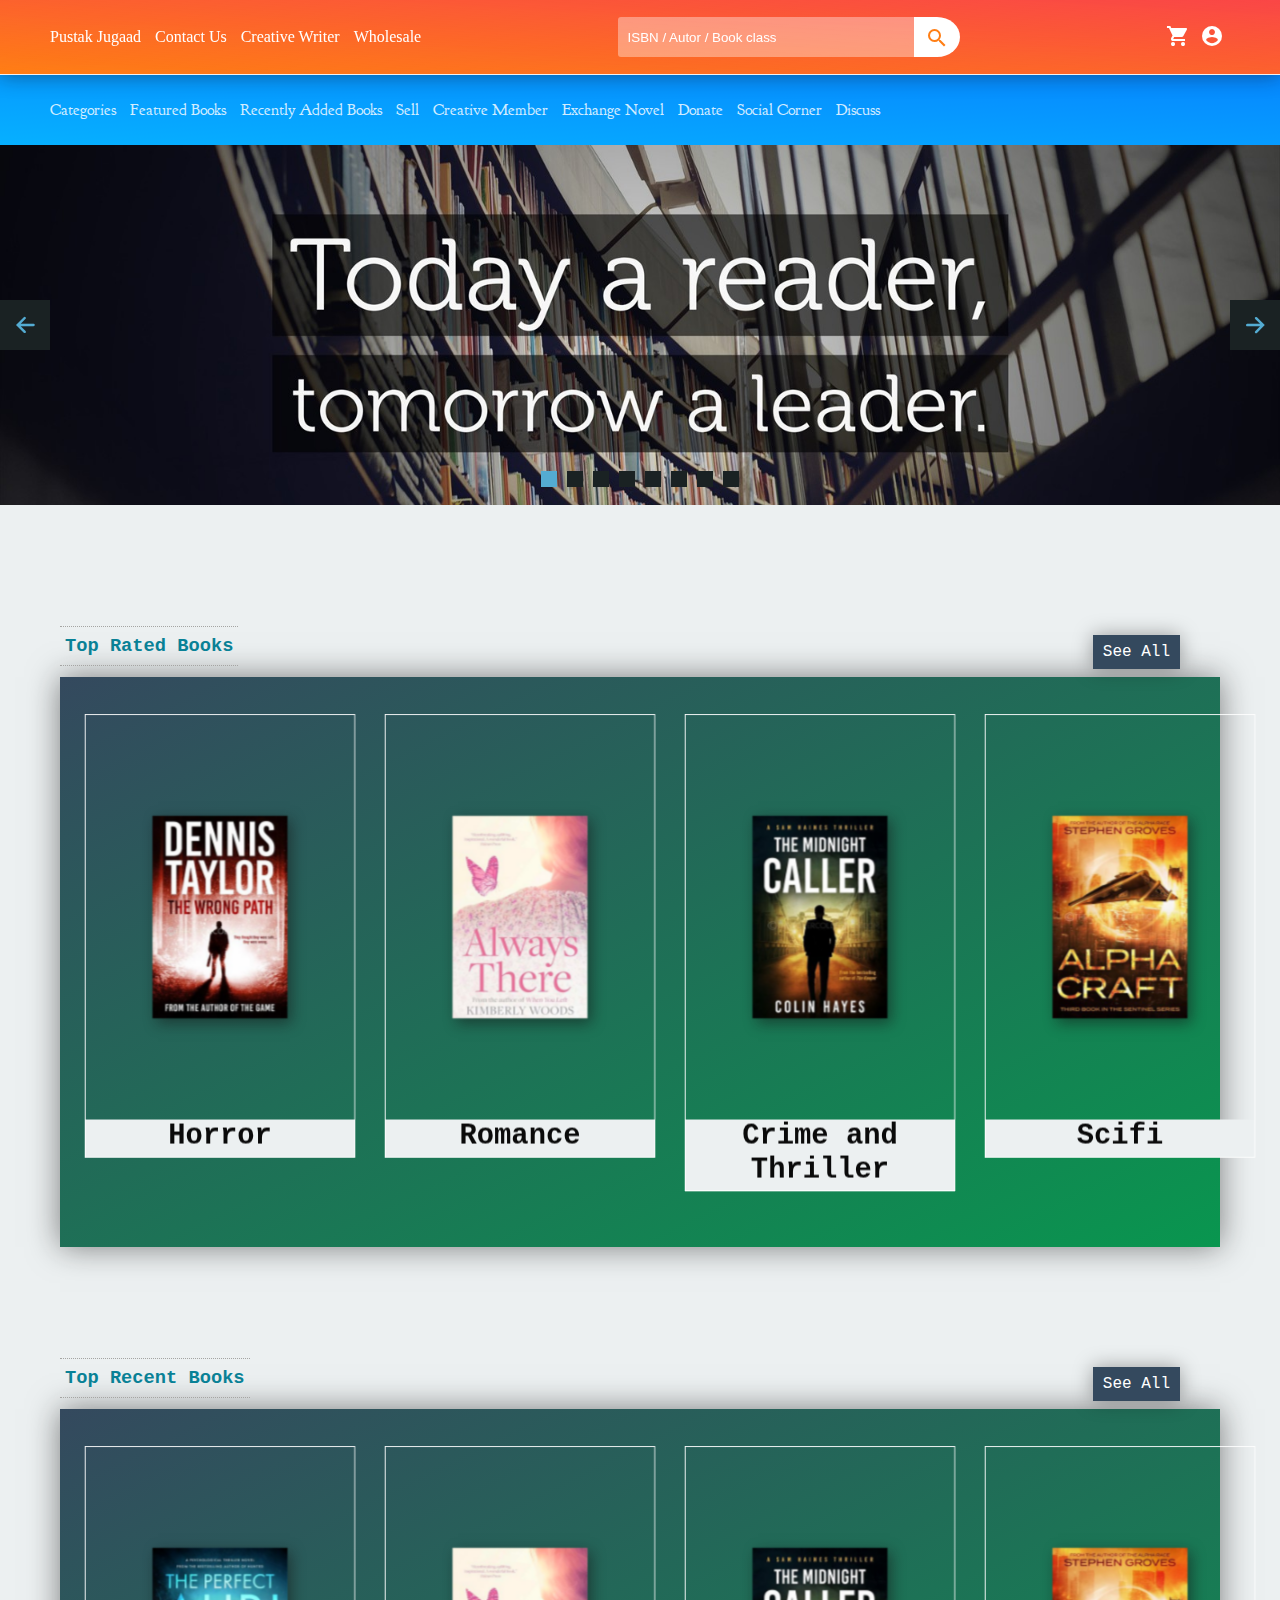
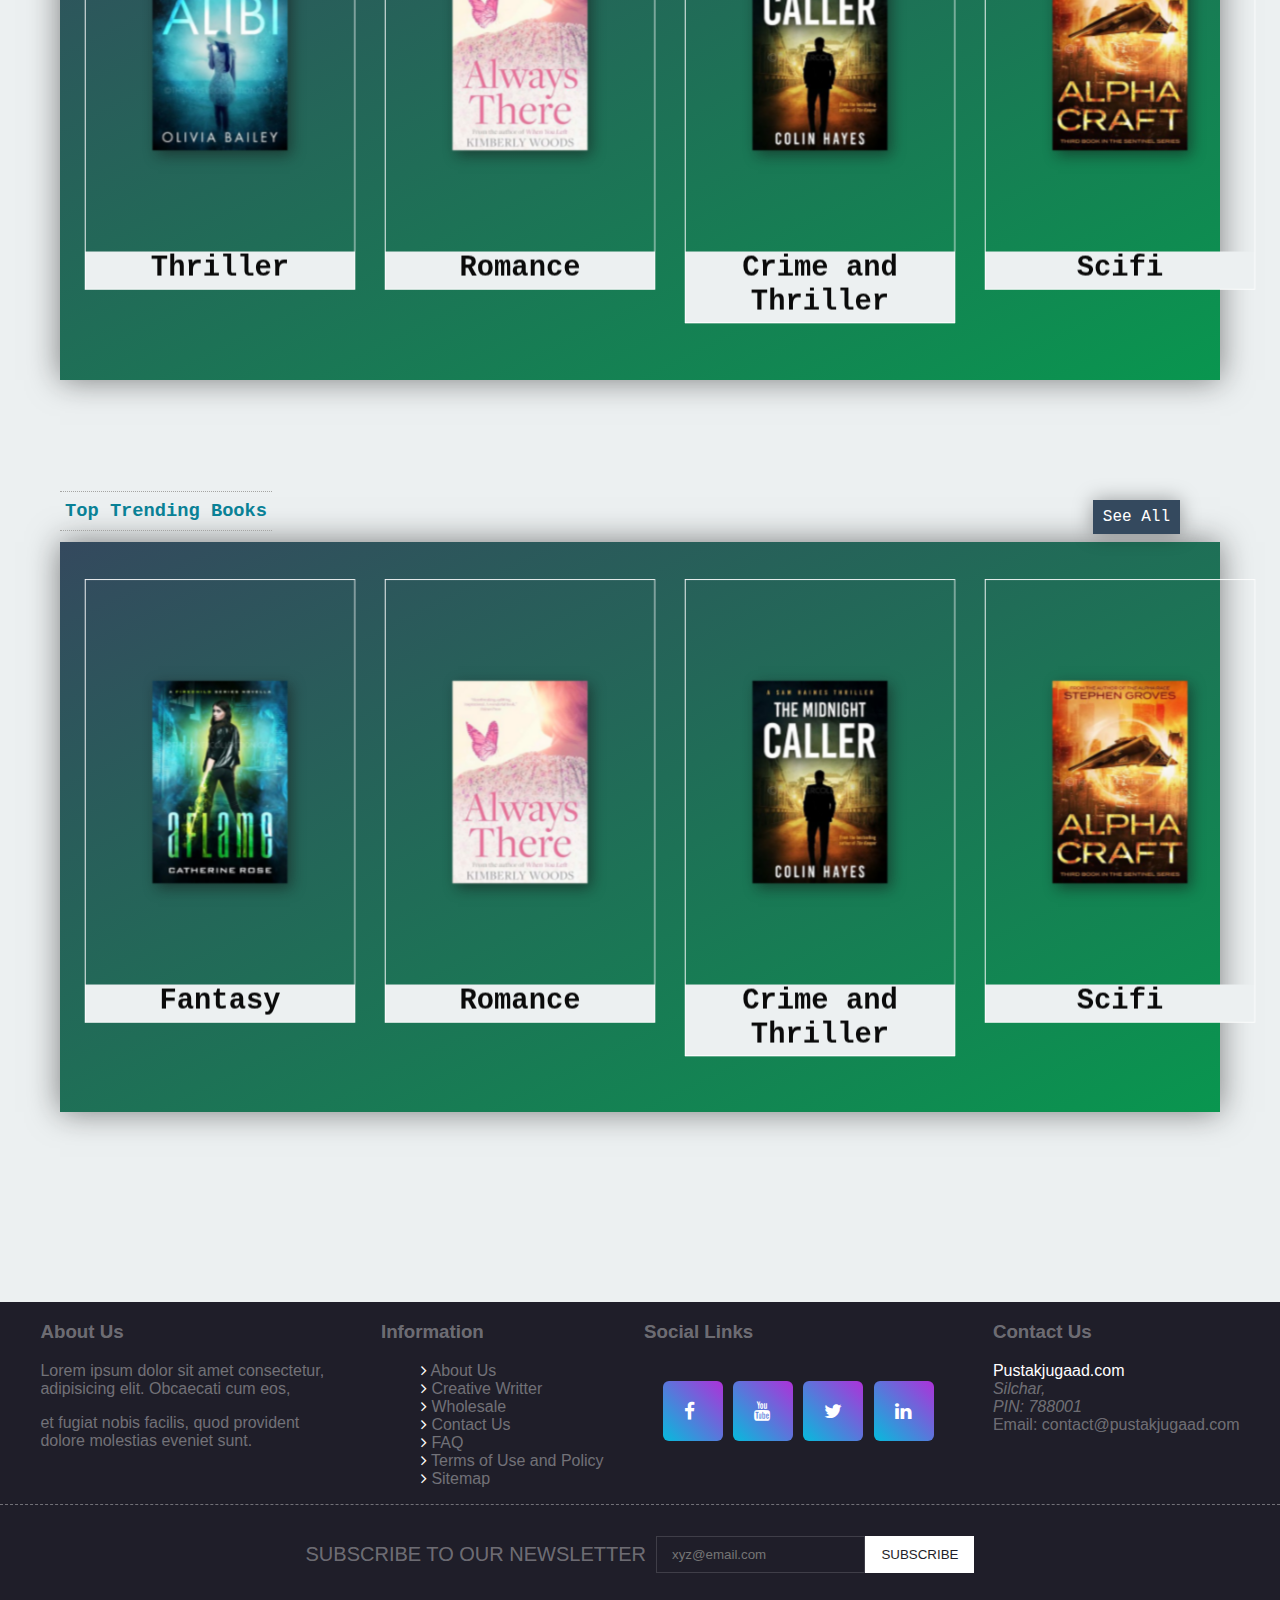
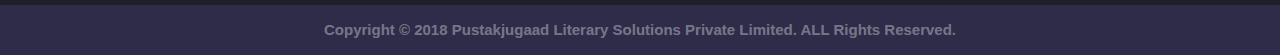
<file: index.html>
<!DOCTYPE html>
<html lang="en">

<head>
    <meta charset="UTF-8">
    <meta name="viewport" content="width=device-width, initial-scale=1.0">
    <meta http-equiv="X-UA-Compatible" content="ie=edge">

    <link rel="stylesheet" href="css/jquery.modal.css">
    <link href="https://fonts.googleapis.com/css?family=Goudy+Bookletter+1911" rel="stylesheet">
    <link rel="stylesheet" href="fonts/font-awesome/css/font-awesome.min.css">
    <link rel="stylesheet" href="css/icon.css">
    <link rel="stylesheet" href="css/main.css">


    <title>Pustak Jugaad</title>



<body>

    <div class="overlay">
    </div>
    <div class="main-popup">
        <div class="popup-header">
            <div id="popup-close-button"><a href="#"></a></div>
            <ul>
                <li><a href="#" id="sign-in">Sign In</a></li>
                <li><a href="#" id="register">Register</a></li>
            </ul>
        </div>
        <!--.popup-header-->
        <div class="popup-content">
            <form action="#" class="sign-in">
                <label for="email">Email:</label>
                <input type="text" id="email">
                <label for="password">Password:</label>
                <input type="password" id="password">
                <p class="check-mark">
                    <input type="checkbox" id="remember-me">
                    <label for="remember-me">Remember me</label>
                </p>
                <input type="submit" id="submit" value="Submit">
            </form>

            <form action="#" class="register">
                <label for="email-register">Email:</label>
                <input type="text" id="email-register">
                <label for="password-register">Password:</label>
                <input type="password" id="password-register">
                <label for="password-confirmation">Confirm Password:</label>
                <input type="password-confirmation" id="password-confirmation">
                <p class="check-mark">
                    <input type="checkbox" id="accept-terms">
                    <label for="accept-terms">I agree to the <a href="#">Terms</a></label>
                </p>
                <input type="submit" id="submit" value="Create Account">
            </form>
        </div>
        <!--.popup-content-->
    </div>
    <!--.main-popup-->
    <a href="javascript:" id="return-to-top"><i class="fa fa-chevron-up"></i></a>
    <nav class="top" id="top">
        <i class="material-icons menu" style="">menu</i>
        <ul class="left">
            <li><a href="">Pustak Jugaad</a></li>
            <li> <a href="">Contact Us</a></li>
            <li><a href="">Creative Writer</a></li>
            <li><a href="">Wholesale</a></li>
        </ul>
        <ul class="center">
            <li>
                <form action="">

                    <input type="text" name="" id="" placeholder="ISBN / Autor / Book class">
                    <button><i class="material-icons">search</i></button>
                    <!-- <div class="search">
                            <input type="search" class="search-box" />
                            <span class="search-button">
                              <span class="search-icon"></span>
                            </span>
                          </div> -->
                </form>
            </li>
            <li>
                <button><i class="material-icons">search</i></button>
            </li>
        </ul>
        <ul class="right">
            <li class="cart"><a href="">
                    <i class="material-icons">shopping_cart</i>
                </a></li>
            <li class="acc"><button href="" class="button"><i class="material-icons">account_circle</i></button></li>



        </ul>
    </nav>
    <header class="header">
        <nav class="down">
            <ul class="left">
                <li class="cat"><a href="" >Categories</a>
                    <ul class="item">
                        <li>
                            <a href="">Literature</a>
                        </li>
                        <li>
                            <a href="">Science Fiction</a>
                        </li>
                        <li>
                            <a href="">Romance</a>
                        </li>
                        <li>
                            <a href="">Crime and Thriller</a>
                        </li>
                        <li>
                            <a href="">Fantasy</a>
                        </li>
                        <li>
                            <a href="">Classic</a>
                        </li>
                    </ul>
                </li>
                <li><a href="">Featured Books</a></li>
                <li><a href="">Recently Added Books</a></li>
                <li><a href="">Sell</a></li>
                <li><a href="">Creative Member</a></li>
                <li><a href="">Exchange Novel</a></li>
                <li><a href="">Donate</a></li>
                <li><a href="">Social Corner</a></li>
                <li><a href="">Discuss</a></li>
            </ul>
        </nav>
    </header>




    <section class="carousel">
        <iframe class="frame" src="index-iframe.html" style="width:100%;max-width:100%;overflow:hidden;border:none;padding:0;margin:0 auto;display:block;"
            marginheight="0" marginwidth="0"></iframe>
    </section>
    <!-- <section class="top_featured" style="height:400px; margin-top:340px;">
        <h3>Top Featured Books</h3> <a href="" class="right">See All</a>
        <div class="books">
            <div class="img_book">
                <div class="book">
                   
                    <img src="img/41tWQvEI5VL.jpg" alt=""
                        class="">
                    <h1 class="title">The Alchemist</h1> 
                </div>
            </div>
            <div class="img_book">
                <div class="book">
                    <img src="img/Steve_Jobs_The_man_in_the_Machine.jpg" alt="" class="">
                    <h1 class="title">Steve Jobs - The Man in the Machine</h1>
                </div>
            </div>
            <div class="img_book">
                <div class="book">
                    <img src="img/Buy Elon Musk_ Tesla, SpaceX, and the Quest for a Fantastic Future Book Online at Low Prices in India _ Elon Musk_ Tesla, SpaceX, and the Quest for a Fantastic Future Reviews & Ratings - Amazon.in_files/0062301233.01.S001.LXXXXXXX.jpg alt="" class="">
                    <h1 class="title">Elon Musk, Tesla, SpaceX, and the Quest for a Fantastic Future</h1>
                </div>
            </div>
            <div class="img_book">
                <div class="book">
                    <img src="img/2.-Chamber_of_secrets.jpg" alt="" class="">
                    <h1 class="title">Harry Porter - The Chamber Of Secrets</h1>
                </div>
            </div>
        </div>

    </section> -->
    <section class="books_rated card">
        <h3>Top Rated Books</h3> <a href="" class="right">See All</a>
        <div class="books">
            <div class="img_book">
                <div class="book">
                   
                    <img src="img/murder-horror-thriller-woods-e-book-cover-for-kindle-self-publishing.jpg" alt=""
                        class="">
                    <h1 class="title">Horror</h1>
                </div>
            </div>
            <div class="img_book">
                <div class="book">
                    <img src="img/premade-butterfly-contemporary-romance-ebook-cover-design.jpg" alt="" class="">
                    <h1 class="title">Romance</h1>
                </div>
            </div>
            <div class="img_book">
                <div class="book">
                    <img src="img/premade-crime-police-thriller-ebook-cover-design.jpg" alt="" class="">
                    <h1 class="title">Crime and Thriller</h1>
                </div>
            </div>
            <div class="img_book">
                <div class="book">
                    <img src="img/premade-indie-scifi-e-book-cover-for-self-published-authors.jpg" alt="" class="">
                    <h1 class="title">Scifi</h1>
                </div>
            </div>
        </div>

    </section>
 <section class="books_recent card" style="">
        <h3>Top Recent Books</h3> <a href="" class="right">See All</a>
        <div class="books">
            <div class="img_book">
                <div class="book">
                    <img src="img/premade-psychological-thriller-indie-e-book-cover-design-for-sale.jpg" alt="" class="">
                    <h1 class="title">Thriller</h1>
                </div>
            </div>
            <div class="img_book">
                <div class="book"> 
                   <img src="img/premade-butterfly-contemporary-romance-ebook-cover-design.jpg" alt="" class="">
                    <h1 class="title">Romance</h1>
                </div>
            </div>
            <div class="img_book">
                <div class="book">
                    <img src="img/premade-crime-police-thriller-ebook-cover-design.jpg" alt="" class="">
                    <h1 class="title">Crime and Thriller</h1>
                </div>
            </div>

            <div class="img_book">
                <div class="book">
                    <img src="img/premade-indie-scifi-e-book-cover-for-self-published-authors.jpg" alt="" class="">
                    <h1 class="title">Scifi</h1>
                </div>
            </div>

        </div>

    </section>
    <section class="books_trending card"  >
        <h3>Top Trending Books</h3> <a href="" class="right">See All</a>

        <div class="books">

            <div class="img_book">
                <div class="book">
                    <img src="img//premade-urban-fantasy-girl-sword-fire-book-cover-design.jpg" alt="" class="">
                    <h1 class="title">Fantasy</h1>
                </div>
            </div>
            <div class="img_book">
                <div class="book">
                    <img src="img/premade-butterfly-contemporary-romance-ebook-cover-design.jpg" alt="" class="">
                    <h1 class="title">Romance</h1>
                </div>
            </div>
            <div class="img_book">
                <div class="book">
                    <img src="img/premade-crime-police-thriller-ebook-cover-design.jpg" alt="" class="">
                    <h1 class="title">Crime and Thriller</h1>
                </div>
            </div>

            <div class="img_book">
                <div class="book">
                    <img src="img/premade-indie-scifi-e-book-cover-for-self-published-authors.jpg" alt="" class="">
                    <h1 class="title">Scifi</h1>
                </div>
            </div>

        </div>

    </section>

   
    <footer class="footer">

        <div class="top">
            <div class="about">
                <h3>About Us</h3>
                <p>Lorem ipsum dolor sit amet consectetur, adipisicing elit. Obcaecati cum eos,

                    <p>et fugiat nobis facilis,
                         quod provident dolore molestias eveniet sunt.
                    </p>
            </div>
            <div class="info">
                <h3>Information</h3>
                <ul>
                    <li><i class="fa fa-angle-right"></i><a href=""> About Us</a></li>
                    <li><i class="fa fa-angle-right"></i><a href=""> Creative Writter</a></li>
                    <li><i class="fa fa-angle-right"></i><a href=""> Wholesale</a></li>
                    <li><i class="fa fa-angle-right"></i><a href=""> Contact Us</a></li>
                    <li><i class="fa fa-angle-right"></i><a href=""> FAQ</a></li>
                    <li><i class="fa fa-angle-right"></i><a href=""> Terms of Use and Policy</a></li>
                    <li><i class="fa fa-angle-right"></i><a href=""> Sitemap</a></li>
                </ul>
            </div>
            <div class="social">
                <h3>Social Links</h3>
                <div class="social-container">

                    <ul class="social-icons">
                        <li><a href="#" class="social-square"><i class="fa fa-facebook"></i></a></li>
                        <li><a href="#" class="social-square"><i class="fa fa-youtube"></i></a></li>
                        <li><a href="#" class="social-square"><i class="fa fa-twitter"></i></a></li>
                        <li><a href="#" class="social-square"><i class="fa fa-linkedin"></i></a></li>
                    </ul>
                </div>
            </div>
            <div class="contact">
                <h3>Contact Us</h3>
                <a href="#"> Pustakjugaad.com </a>
                <address>
                    Silchar,
                </address>
                <address>
                    PIN: 788001
                </address>
                Email: contact@pustakjugaad.com

            </div>
        </div>
        <div class="center">
            <h5>Subscribe to our Newsletter</h5>
            <form action="">
                <input type="email" name="" id="" placeholder="xyz@email.com">
                <button>Subscribe</button>
            </form>
        </div>
        <div class="bottom">
            <h3>Copyright &copy; 2018 Pustakjugaad Literary Solutions Private Limited. ALL Rights Reserved.</h3>
        </div>
    </footer>

</body>
<script src="js/jquery-1.11.3.min.js"></script>
<script src="js/jquery.hover3d.min.js"></script>
<script src="js/main.js"></script>

</body>

</html>
</file>
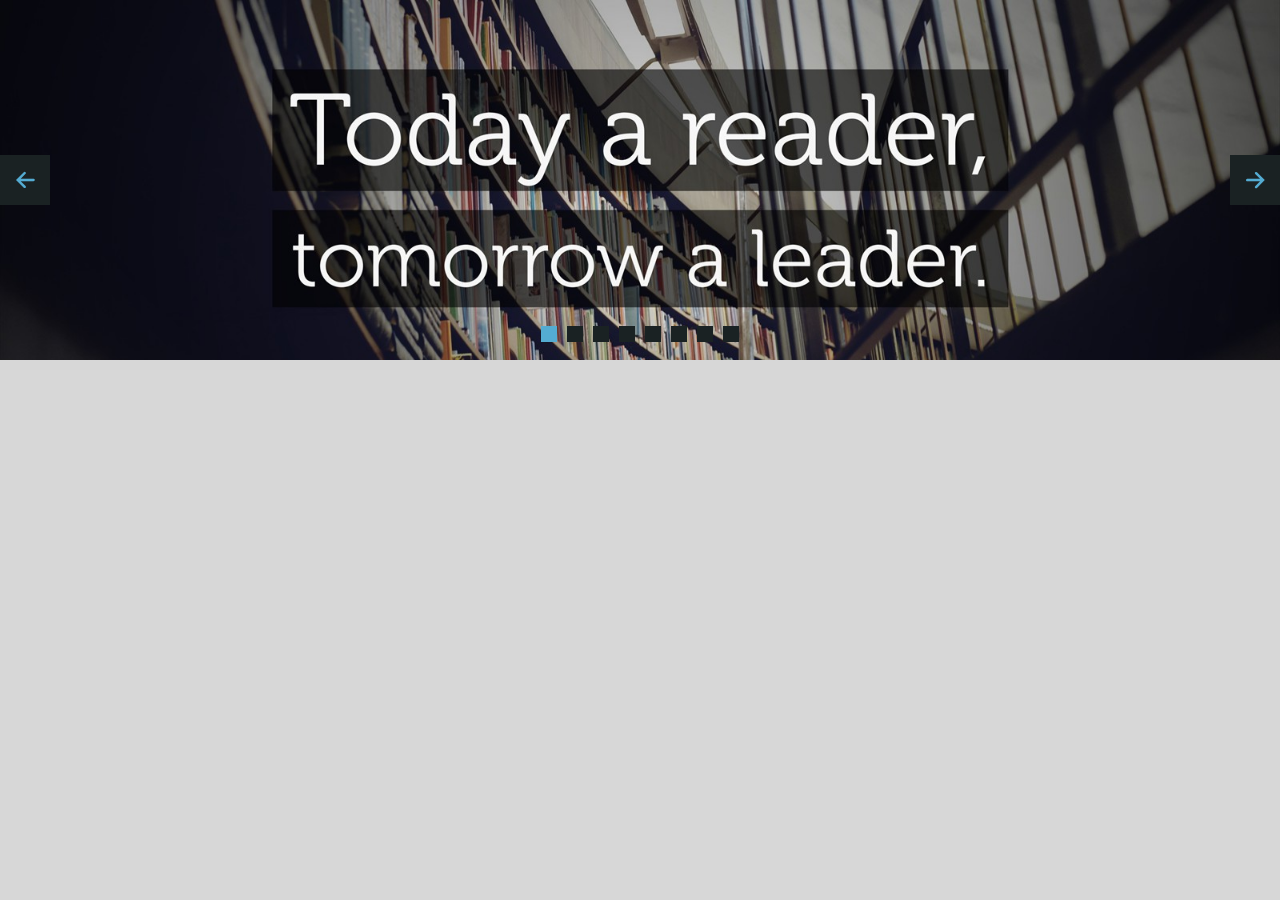
<file: index-iframe.html>
<!DOCTYPE html>
<html>
<head>
	<title>Qoutes</title>
	<meta http-equiv="content-type" content="text/html; charset=utf-8" />
	<meta name="description" content="Made with WOW Slider - Create beautiful, responsive image sliders in a few clicks. Awesome skins and animations. Jquery carousel slider" />
	
	<!-- Start WOWSlider.com HEAD section --> <!-- add to the <head> of your page -->
	<link rel="stylesheet" type="text/css" href="engine1/style.css" />
	<script type="text/javascript" src="engine1/jquery.js"></script>
	<!-- End WOWSlider.com HEAD section -->

</head>
<body style="background-color:#d7d7d7;margin:0">
	
	<!-- Start WOWSlider.com BODY section --> <!-- add to the <body> of your page -->
	<div id="wowslider-container1">
	<div class="ws_images"><ul>
		<li><img src="data1/images/quotefancy154783840x2160.jpg" alt="Quotefancy-15478-3840x2160"  id="wows1_0"/></li>
		<li><img src="data1/images/quotefancy40483840x2160.jpg" alt="Quotefancy-4048-3840x2160"  id="wows1_1"/></li>
		<li><img src="data1/images/quotefancy40563840x2160.jpg" alt="Quotefancy-4056-3840x2160"  id="wows1_2"/></li>
		<li><img src="data1/images/quotefancy40903840x2160.jpg" alt="Quotefancy-4090-3840x2160"  id="wows1_3"/></li>
		<li><img src="data1/images/quotefancy58093840x2160.jpg" alt="Quotefancy-5809-3840x2160"  id="wows1_4"/></li>
		<li><img src="data1/images/quotefancy58113840x2160.jpg" alt="Quotefancy-5811-3840x2160"  id="wows1_5"/></li>
		<li><a href="http://wowslider.net"><img src="data1/images/quotefancy66793840x2160.jpg" alt="carousel jquery" id="wows1_6"/></a></li>
		<li><img src="data1/images/quotefancy67603840x2160.jpg" alt="Quotefancy-6760-3840x2160"  id="wows1_7"/></li>
	</ul></div>
	<div class="ws_bullets"><div>
		<a href="#" ><span><img src="data1/tooltips/quotefancy154783840x2160.jpg" alt="Quotefancy-15478-3840x2160"/>1</span></a>
		<a href="#" ><span><img src="data1/tooltips/quotefancy40483840x2160.jpg" alt="Quotefancy-4048-3840x2160"/>2</span></a>
		<a href="#" ><span><img src="data1/tooltips/quotefancy40563840x2160.jpg" alt="Quotefancy-4056-3840x2160"/>3</span></a>
		<a href="#" ><span><img src="data1/tooltips/quotefancy40903840x2160.jpg" alt="Quotefancy-4090-3840x2160"/>4</span></a>
		<a href="#" ><span><img src="data1/tooltips/quotefancy58093840x2160.jpg" alt="Quotefancy-5809-3840x2160"/>5</span></a>
		<a href="#" ><span><img src="data1/tooltips/quotefancy58113840x2160.jpg" alt="Quotefancy-5811-3840x2160"/>6</span></a>
		<a href="#" ><span><img src="data1/tooltips/quotefancy66793840x2160.jpg" alt="Quotefancy-6679-3840x2160"/>7</span></a>
		<a href="#" ><span><img src="data1/tooltips/quotefancy67603840x2160.jpg" alt="Quotefancy-6760-3840x2160"/>8</span></a>
	</div></div><div class="ws_script" style="position:absolute;left:-99%"><a href="http://wowslider.net">jquery carousel slider</a> by WOWSlider.com v8.8</div>
	<div class="ws_shadow"></div>
	</div>	
	<script type="text/javascript" src="engine1/wowslider.js"></script>
	<script type="text/javascript" src="engine1/script.js"></script>
	<!-- End WOWSlider.com BODY section -->

</body>
</html>
</file>
<file: engine1/style.css>
/*
 *	generated by WOW Slider 8.8
 *	template Convex
 */
@import url(https://fonts.googleapis.com/css?family=Gurajada&subset=latin,telugu);
@font-face {
  font-family: 'ws-ctrl-convex';
  src: url('ws-ctrl-convex.eot');
  src: url('ws-ctrl-convex.eot#iefix') format('embedded-opentype'),
       url('ws-ctrl-convex.svg#ws-ctrl-convex') format('svg');
  font-weight: normal;
  font-style: normal;
}
@font-face {
  font-family: 'ws-ctrl-convex';
  src: url('[data-uri]') format('woff'),
       url('[data-uri]') format('truetype');
}
#wowslider-container1 { 
	display: table;
	zoom: 1; 
	position: relative;
	width: 100%;
	max-width: 100%;
	max-height:360px;
	margin:0px auto 0px;
	z-index:90;
	text-align:left; /* reset align=center */
	font-size: 10px;
	text-shadow: none; /* fix some user styles */

	/* reset box-sizing (to boostrap friendly) */
	-webkit-box-sizing: content-box;
	-moz-box-sizing: content-box;
	box-sizing: content-box; 
}
* html #wowslider-container1{ width:960px }
#wowslider-container1 .ws_images ul{
	position:relative;
	width: 10000%; 
	height:100%;
	left:0;
	list-style:none;
	margin:0;
	padding:0;
	border-spacing:0;
	overflow: visible;
	/*table-layout:fixed;*/
}
#wowslider-container1 .ws_images ul li{
	position: relative;
	width:1%;
	height:100%;
	line-height:0; /*opera*/
	overflow: hidden;
	float:left;
	/*font-size:0;*/
	padding:0 0 0 0 !important;
	margin:0 0 0 0 !important;
}

#wowslider-container1 .ws_images{
	position: relative;
	left:0;
	top:0;
	height:100%;
	max-height:360px;
	max-width: 100%;
	vertical-align: top;
	border:none;
	overflow: hidden;
}
#wowslider-container1 .ws_images ul a{
	width:100%;
	height:100%;
	max-height:360px;
	display:block;
	color:transparent;
}
#wowslider-container1 img{
	max-width: none !important;
}
#wowslider-container1 .ws_images .ws_list img,
#wowslider-container1 .ws_images > div > img{
	width:100%;
	border:none 0;
	max-width: none;
	padding:0;
	margin:0;
}
#wowslider-container1 .ws_images > div > img {
	max-height:360px;
}

#wowslider-container1 .ws_images iframe {
	position: absolute;
	z-index: -1;
}

#wowslider-container1 .ws-title > div {
	display: inline-block !important;
}

#wowslider-container1 a{ 
	text-decoration: none; 
	outline: none; 
	border: none; 
}

#wowslider-container1  .ws_bullets { 
	float: left;
	position:absolute;
	z-index:70;
}
#wowslider-container1  .ws_bullets div{
	position:relative;
	float:left;
	font-size: 0px;
}
/* compatibility with Joomla styles */
#wowslider-container1  .ws_bullets a {
	line-height: 0;
}

#wowslider-container1  .ws_script{
	display:none;
}
#wowslider-container1 sound, 
#wowslider-container1 object{
	position:absolute;
}

/* prevent some of users reset styles */
#wowslider-container1 .ws_effect {
	position: static;
	width: 100%;
	height: 100%;
}

#wowslider-container1 .ws_photoItem {
	border: 2em solid #fff;
	margin-left: -2em;
	margin-top: -2em;
}
#wowslider-container1 .ws_cube_side {
	background: #A6A5A9;
}


#wowslider-container1.ws_gestures {
	cursor: -webkit-grab;
	cursor: -moz-grab;
	cursor: url("[data-uri]"), move;
}
#wowslider-container1.ws_gestures.ws_grabbing {
	cursor: -webkit-grabbing;
	cursor: -moz-grabbing;
	cursor: url("[data-uri]"), move;
}

/* hide controls when video start play */
#wowslider-container1.ws_video_playing .ws_bullets,
#wowslider-container1.ws_video_playing .ws_fullscreen,
#wowslider-container1.ws_video_playing .ws_next,
#wowslider-container1.ws_video_playing .ws_prev {
	display: none;
}


/* youtube/vimeo buttons */
#wowslider-container1 .ws_video_btn {
	position: absolute;
	display: none;
	cursor: pointer;
	top: 0;
	left: 0;
	width: 100%;
	height: 100%;
	z-index: 55;
}
#wowslider-container1 .ws_video_btn.ws_youtube,
#wowslider-container1 .ws_video_btn.ws_vimeo {
	display: block;
}
#wowslider-container1 .ws_video_btn div {
	position: absolute;
	background-image: url(./playvideo.png);
	background-size: 200%;
	top: 50%;
	left: 50%;
	width: 7em;
	height: 5em;
	margin-left: -3.5em;
	margin-top: -2.5em;
}
#wowslider-container1 .ws_video_btn.ws_youtube div {
	background-position: 0 0;
}
#wowslider-container1 .ws_video_btn.ws_youtube:hover div {
	background-position: 100% 0;
}
#wowslider-container1 .ws_video_btn.ws_vimeo div {
	background-position: 0 100%;
}
#wowslider-container1 .ws_video_btn.ws_vimeo:hover div {
	background-position: 100% 100%;
}

#wowslider-container1 .ws_playpause.ws_hide {
	display: none !important;
}
/* bullets */
#wowslider-container1  .ws_bullets { 
	padding: 0px; 
}
#wowslider-container1 .ws_bullets a { 
	position:relative;
	display: inline-block;
	width: 0;
	margin: 3px 5px;
	padding: 8px;	

	-webkit-perspective: 80px;
	perspective: 80px;
} 
#wowslider-container1 .ws_bullets a > span {
	position:absolute;
	display: block;
	top:0;
	right: 0;
	height:100%;
	width:100%;
	-webkit-transform-style: preserve-3d;
	transform-style: preserve-3d;

	-webkit-transition: -webkit-transform 0.5s ease;
  	transition: -webkit-transform 0.5s ease, transform 0.5s ease;
}

#wowslider-container1 .ws_bullets a > span:before,
#wowslider-container1 .ws_bullets a > span:after {
	content: '';
	display: block;
	height:100%;
	background: #54acd2;

  	-webkit-transform: rotateX(-90deg) translateZ(-8px) translateY(8px);
  	transform: rotateX(-90deg) translateZ(-8px) translateY(8px);
}
#wowslider-container1 .ws_bullets a > span:after {
	position: absolute;
	top: 0;
	left: 0;
	width: 100%;
	height: 100%;
  	background: #1A2223;
  	-webkit-transform: rotateX(0deg);
  	transform: rotateX(0deg);
}

#wowslider-container1 .ws_bullets a.ws_overbull > span,
#wowslider-container1 .ws_bullets a.ws_selbull > span {
    -webkit-transform: rotateX(-90deg) translateZ(8px) translateY(8px);
    transform: rotateX(-90deg) translateZ(8px) translateY(8px);
}




/* play/pause, arrows */
#wowslider-container1 a.ws_next,
#wowslider-container1 a.ws_prev,
#wowslider-container1 .ws_playpause {
	position:absolute;
	font: 2em "ws-ctrl-convex";
	width: 2.5em;
	height: 2.5em;
	top:50%;
	
	margin-top: -1.25em;
	color: #ffffff;
	z-index: 100;

	-webkit-perspective: 20em;
	perspective: 20em;
}
#wowslider-container1 a.ws_next {
	right: 0;
}
#wowslider-container1 a.ws_prev {
	left: 0;
}
#wowslider-container1 .ws_playpause {
	left:50%;
	margin-left:-1.25em;
}

#wowslider-container1 a.ws_next > span,
#wowslider-container1 a.ws_prev > span,
#wowslider-container1 .ws_playpause > span,
#wowslider-container1 .ws_bullets a > span {
	display: block;
	-webkit-transform-style: preserve-3d;
	transform-style: preserve-3d;

	-webkit-transition: -webkit-transform 0.5s ease;
  	transition: -webkit-transform 0.5s ease, transform 0.5s ease;
}


#wowslider-container1 a.ws_next > span:before,
#wowslider-container1 a.ws_prev > span:before,
#wowslider-container1 .ws_playpause > span:before,
#wowslider-container1 a.ws_next > span:after,
#wowslider-container1 a.ws_prev > span:after,
#wowslider-container1 .ws_playpause > span:after {
	display: block;
	text-align: center;
	line-height: 2.5em;
	height:100%;
	background: #54acd2;
	color: #1A2223;

  	-webkit-transform: rotateX(-90deg) translateZ(-1.25em) translateY(1.25em);
  	transform: rotateX(-90deg) translateZ(-1.25em) translateY(1.25em);
}
#wowslider-container1 .ws_play > span:before,
#wowslider-container1 .ws_play > span:after{
	content:"\e800";
}
#wowslider-container1 .ws_pause > span:before,
#wowslider-container1 .ws_pause > span:after{
	content:"\e801";
}
#wowslider-container1 a.ws_next > span:before,
#wowslider-container1 a.ws_next > span:after {
	content:'\e803';
}
#wowslider-container1 a.ws_prev > span:before,
#wowslider-container1 a.ws_prev > span:after {
	content:'\e802';
}

#wowslider-container1 a.ws_next > span:after,
#wowslider-container1 a.ws_prev > span:after,
#wowslider-container1 .ws_playpause > span:after {
	position: absolute;
	top: 0;
	left: 0;
	width: 100%;
	height: 100%;
  	-webkit-transform: rotateX(0deg);
  	transform: rotateX(0deg);
  	background: #1A2223;
	color: #54acd2;
}

#wowslider-container1 a.ws_next:hover > span,
#wowslider-container1 a.ws_prev:hover > span,
#wowslider-container1 .ws_playpause:hover > span {
    -webkit-transform: rotateX(-90deg) translateZ(1.25em) translateY(1.25em);
    transform: rotateX(-90deg) translateZ(1.25em) translateY(1.25em);
}/* bottom center */
#wowslider-container1  .ws_bullets {
	bottom:1.5em;
	left:50%;
}
#wowslider-container1  .ws_bullets div{
	left:-50%;
}#wowslider-container1 .ws-title{
	font: 1.3em 'Gurajada', serif;
	position: absolute;
	left: 2em;
	margin-right:10em;
	z-index: 50;

	color:#fff;
	padding: 1em;
	bottom: 30px;
	top: auto;
	opacity: 1;
}
#wowslider-container1 .ws-title div,#wowslider-container1 .ws-title span{
	display:inline-block;
	padding: 0.1em 0.6em;
	background-color: #1A2223;
	color: #54acd2;
}
#wowslider-container1 .ws-title div{
	display:block;
	margin-top:0.5em;
	font-size: 1.3em;
}
#wowslider-container1 .ws-title span{
	text-transform: uppercase;	
	font-size: 2em;
}#wowslider-container1 .ws_images > ul{
	animation: wsBasic 32s infinite;
	-moz-animation: wsBasic 32s infinite;
	-webkit-animation: wsBasic 32s infinite;
}
@keyframes wsBasic{0%{left:-0%} 6.25%{left:-0%} 12.5%{left:-100%} 18.75%{left:-100%} 25%{left:-200%} 31.25%{left:-200%} 37.5%{left:-300%} 43.75%{left:-300%} 50%{left:-400%} 56.25%{left:-400%} 62.5%{left:-500%} 68.75%{left:-500%} 75%{left:-600%} 81.25%{left:-600%} 87.5%{left:-700%} 93.75%{left:-700%} }
@-moz-keyframes wsBasic{0%{left:-0%} 6.25%{left:-0%} 12.5%{left:-100%} 18.75%{left:-100%} 25%{left:-200%} 31.25%{left:-200%} 37.5%{left:-300%} 43.75%{left:-300%} 50%{left:-400%} 56.25%{left:-400%} 62.5%{left:-500%} 68.75%{left:-500%} 75%{left:-600%} 81.25%{left:-600%} 87.5%{left:-700%} 93.75%{left:-700%} }
@-webkit-keyframes wsBasic{0%{left:-0%} 6.25%{left:-0%} 12.5%{left:-100%} 18.75%{left:-100%} 25%{left:-200%} 31.25%{left:-200%} 37.5%{left:-300%} 43.75%{left:-300%} 50%{left:-400%} 56.25%{left:-400%} 62.5%{left:-500%} 68.75%{left:-500%} 75%{left:-600%} 81.25%{left:-600%} 87.5%{left:-700%} 93.75%{left:-700%} }

#wowslider-container1 .ws_bullets  a img{
	position:absolute;
	display:block;
	text-indent:0;
	bottom:15px;
	left:-64px;
	visibility:hidden;
	max-width:none;
}
#wowslider-container1 .ws_bullets a:hover img{
	visibility:visible;
}

#wowslider-container1 .ws_bulframe div div{
	height:48px;
	overflow:visible;
	position:relative;
}
#wowslider-container1 .ws_bulframe div {
	left:0;
	overflow:hidden;
	position:relative;
	width:128px;
}
#wowslider-container1  .ws_bullets .ws_bulframe{
	position:absolute;
	display:none;
	bottom:25px;
	margin-left:8px;
	cursor:pointer;

	/* fixed bulframe hidding in Chrome */
	-webkit-transform: translateZ(0);
	-ms-transform: translateZ(0);
	-o-transform: translateZ(0);
	transform: translateZ(0);
}#wowslider-container1 .ws_bulframe div div{
	height: auto;
}

@media all and (max-width:760px) {
	#wowslider-container1 .ws_fullscreen {
		display: block;
	}
}
@media all and (max-width:400px){
	#wowslider-container1 .ws_controls,
	#wowslider-container1 .ws_bullets,
	#wowslider-container1 .ws_thumbs{
		display: none
	}
}
</file>
<file: css/icon.css>
/* fallback */
@font-face {
  font-family: 'Material Icons';
  font-style: normal;
  font-weight: 400;
  src: url(../fonts/materialize-icons/materialize-icons.woff2) format('woff2');
}
@import '../fonts/font-awesome/css/font-awesome.min.css';
.material-icons {
  font-family: 'Material Icons';
  font-weight: normal;
  font-style: normal;
  font-size: 24px;
  line-height: 1;
  letter-spacing: normal;
  text-transform: none;
  display: inline-block;
  white-space: nowrap;
  word-wrap: normal;
  direction: ltr;
  -webkit-font-feature-settings: 'liga';
  -webkit-font-smoothing: antialiased;
}
</file>
<file: css/main.css>
@import url(https://cdnjs.cloudflare.com/ajax/libs/font-awesome/4.6.3/css/font-awesome.css);
@font-face {
  font-family: pfs-bold;
  src: url("https://s3-us-west-2.amazonaws.com/s.cdpn.io/142996/PFSquareSansPro-Bold.otf");
}

.shine {
  border: 1px solid white;
  height: 100%;
}

body, html {
  padding: 0px;
  margin: 0px;
  -webkit-box-sizing: border-box;
          box-sizing: border-box;
  background: #ecf0f1;
  display: -webkit-box;
  display: -ms-flexbox;
  display: flex;
  -webkit-box-orient: vertical;
  -webkit-box-direction: normal;
      -ms-flex-direction: column;
          flex-direction: column;
}

.overlay {
  position: fixed;
  left: 0;
  top: 0;
  width: 100%;
  height: 100%;
  background-color: rgba(0, 0, 0, 0.5);
  z-index: 10;
  opacity: 0;
  visibility: hidden;
  -webkit-transition: all .5s ease;
  transition: all .5s ease;
}

.overlay.visible {
  opacity: 1;
  visibility: visible;
}

.main-popup {
  position: fixed;
  left: 0;
  top: 30px;
  margin: 0;
  width: 100%;
  height: 450px;
  background-color: #e7e7f6;
  border-radius: 5px;
  z-index: 15;
  opacity: 0;
  visibility: hidden;
  -webkit-transform: translateY(-20px);
          transform: translateY(-20px);
  -webkit-transition: all .5s ease;
  transition: all .5s ease;
  /*overflow: hidden;*/
}

.main-popup.visible {
  opacity: 1;
  visibility: visible;
  -webkit-transform: translateY(10px);
          transform: translateY(10px);
  -webkit-transition: all .5s ease;
  transition: all .5s ease;
}

@media (min-width: 500px) {
  .main-popup {
    width: 500px;
    left: 50%;
    margin: 0 0 0 -250px;
  }
}

.popup-header {
  position: relative;
  padding: 0;
  margin: 0;
  height: 62px;
  width: 100%;
}

#popup-close-button a {
  position: absolute;
  right: 10px;
  top: -30px;
  width: 22px;
  height: 22px;
}

#popup-close-button a::before {
  content: '';
  position: absolute;
  right: 10px;
  top: 0;
  width: 3px;
  height: 25px;
  background-color: #fff;
  -webkit-transform: rotate(45deg);
  transform: rotate(45deg);
}

#popup-close-button a::after {
  content: '';
  position: absolute;
  right: 10px;
  top: 0;
  width: 3px;
  height: 25px;
  background-color: #fff;
  -webkit-transform: rotate(-45deg);
  transform: rotate(-45deg);
}

.popup-header ul {
  margin: 0;
  padding: 0;
}

.popup-header ul li {
  text-align: center;
  list-style: none;
  width: 50%;
  float: left;
}

.popup-header ul li a {
  display: block;
  padding: 20px 0;
  margin: 0;
  text-decoration: none;
  font-size: 1.2em;
}

#sign-in {
  background-color: #4e92a3;
  color: #fff;
  border-radius: 5px 0 0 0;
}

#sign-in.active {
  color: #4e92a3;
  background-color: transparent;
}

#register {
  background-color: #4e92a3;
  color: #fff;
  border-radius: 0 5px 0 0;
}

#register.active {
  color: #4e92a3;
  background-color: transparent;
}

.popup-content {
  height: 400px;
  overflow: hidden;
}

form.sign-in {
  position: relative;
  top: 40px;
  left: 0;
  font-size: 1em;
  opacity: 1;
  -webkit-transition: all .35s;
  transition: all .35s;
}

form.sign-in.move-left {
  opacity: 0;
  -webkit-transform: translateX(-450px);
          transform: translateX(-450px);
}

form label {
  font-size: 1.1em;
  color: #4b6088bb;
  margin-left: 23px;
}

form.sign-in input {
  border-radius: 5px;
  width: 90%;
  height: 40px;
  margin: 5px 5% 30px 5%;
  padding: 10px;
  font-size: 1em;
  color: #656268;
  outline: none;
  border: none;
}

input#submit {
  background-color: #ff7b00;
  color: #fff;
  height: 50px;
  width: 90%;
  margin-left: 5%;
  margin-right: 5%;
  margin-top: 25px;
  padding: 0;
  cursor: pointer;
  outline: none;
  border-radius: 5px;
  font-size: 1em;
  border: none;
}

form.register {
  position: relative;
  top: -280px;
  left: 0;
  font-size: 1em;
  opacity: 0;
  -webkit-transform: translateX(450px);
          transform: translateX(450px);
  -webkit-transition: all .35s;
  transition: all .35s;
}

form.register.move-left {
  opacity: 1;
  -webkit-transform: translateX(0);
          transform: translateX(0);
}

form.register input {
  border-radius: 5px;
  width: 90%;
  height: 40px;
  margin: 5px 5% 15px 5%;
  padding: 10px;
  font-size: 1em;
  color: #596b7a;
  outline: none;
  border: none;
}

p.check-mark {
  position: relative;
  left: 50%;
  width: 200px;
  margin: 0 0 0 -100px;
  padding: 0;
  text-align: center;
  color: #596b7a;
  font-size: .8em;
}

p.check-mark a {
  color: #596b7a;
}

p.check-mark input {
  border-radius: 0;
  width: auto;
  height: auto;
  margin: 0;
  padding: 0;
  font-size: 2em;
  color: #596b7a;
  outline: none;
  border: none;
}

p.check-mark label {
  margin-left: 5px;
}

* {
  -webkit-box-sizing: border-box;
          box-sizing: border-box;
}

nav.top {
  display: -webkit-box;
  display: -ms-flexbox;
  display: flex;
  position: fixed;
  z-index: 9;
  top: 0px;
  left: 0px;
  -webkit-box-pack: justify;
      -ms-flex-pack: justify;
          justify-content: space-between;
  -webkit-box-align: center;
      -ms-flex-align: center;
          align-items: center;
  height: 75px;
  width: 100%;
  background: -webkit-gradient(linear, left bottom, right top, from(rgba(255, 122, 13, 0.972)), to(rgba(255, 6, 6, 0.726)));
  background: linear-gradient(to right top, rgba(255, 122, 13, 0.972), rgba(255, 6, 6, 0.726));
  border-bottom: 0.5px solid #f1f1f0;
  -webkit-box-shadow: 0px 0px 20px rgba(15, 15, 15, 0.452);
          box-shadow: 0px 0px 20px rgba(15, 15, 15, 0.452);
}

nav.top ul {
  list-style: none;
}

nav.top ul li {
  display: inline-block;
}

nav.top ul li a {
  padding: 8px 0px;
  margin-left: 10px;
  text-decoration: none;
  color: white;
  position: relative;
  -webkit-transition: 0.3s ease-in-out;
  transition: 0.3s ease-in-out;
}

nav.top ul li a:hover::after {
  content: "";
  position: absolute;
  bottom: 1px;
  left: 0px;
  width: 100%;
  height: 1px;
  -webkit-transform: scale(1);
          transform: scale(1);
  background: white;
  -webkit-transition: 0.3s ease-in-out;
  transition: 0.3s ease-in-out;
}

nav.top ul li a::after {
  content: "";
  position: absolute;
  bottom: 1px;
  left: 0px;
  width: 0px;
  -webkit-transform: scale(0);
          transform: scale(0);
  height: 1px;
  background: white;
}

nav.top ul li a:hover {
  color: white;
}

nav.top ul.right {
  margin-right: 50px;
}

nav.top ul.right li a, nav.top ul.right li button {
  border: none;
  outline: none;
  background: transparent;
  cursor: pointer;
}

nav.top ul.right li a i, nav.top ul.right li button i {
  color: white;
  -webkit-transition: 0.3s ease-in-out;
  transition: 0.3s ease-in-out;
}

nav.top ul.right li a i:hover, nav.top ul.right li button i:hover {
  opacity: 0.5;
}

nav.top ul.right li a:hover::after, nav.top ul.right li button:hover::after {
  content: "";
  width: 0px;
}

nav.top ul.right li a::after, nav.top ul.right li button::after {
  content: "";
  width: 0px;
  background: white;
}

nav.top ul.center li form {
  display: -webkit-box;
  display: -ms-flexbox;
  display: flex;
}

nav.top ul.center li form input[type="text"] {
  padding: 10px 10px;
  outline: none;
  width: 300px;
  color: white;
  border: none;
  border-radius: 3px;
  background: rgba(255, 255, 255, 0.363);
  -webkit-transition: 0.3s all;
  transition: 0.3s all;
}

nav.top ul.center li form input[type="text"]::-webkit-input-placeholder {
  color: white;
}

nav.top ul.center li form input[type="text"]:-ms-input-placeholder {
  color: white;
}

nav.top ul.center li form input[type="text"]::-ms-input-placeholder {
  color: white;
}

nav.top ul.center li form input[type="text"]::placeholder {
  color: white;
}

nav.top ul.center li form input[type="text"]:focus::-webkit-input-placeholder {
  color: white;
}

nav.top ul.center li form input[type="text"]:focus:-ms-input-placeholder {
  color: white;
}

nav.top ul.center li form input[type="text"]:focus::-ms-input-placeholder {
  color: white;
}

nav.top ul.center li form input[type="text"]:focus::placeholder {
  color: white;
}

nav.top ul.center li form input[type="text"]:focus {
  background: rgba(255, 255, 255, 0.363);
}

nav.top ul.center li form button {
  padding: 10px 10px;
  outline: none;
  height: 40px;
  border-top-right-radius: 100%;
  border-bottom-right-radius: 100%;
  cursor: pointer;
  background: white;
  color: rgba(255, 122, 13, 0.972);
}

nav.top ul.center li form button:hover {
  background: rgba(255, 255, 255, 0.363);
}

nav.top ul.center li form button:hover > i {
  color: white;
}

nav.top ul.center li form button i {
  line-height: 20px;
}

header.header {
  font-family: 'Goudy Bookletter 1911', serif;
  background: white;
  width: 100% !important;
  -webkit-box-shadow: 0px 11px 53px 21px #ebebeb;
          box-shadow: 0px 11px 53px 21px #ebebeb;
  display: -webkit-box;
  display: -ms-flexbox;
  display: flex;
  margin-top: 75px;
  -webkit-box-orient: vertical;
  -webkit-box-direction: normal;
      -ms-flex-direction: column;
          flex-direction: column;
  -webkit-box-pack: justify;
      -ms-flex-pack: justify;
          justify-content: space-between;
  -webkit-box-align: center;
      -ms-flex-align: center;
          align-items: center;
}

header.header nav.down {
  display: -webkit-box;
  display: -ms-flexbox;
  display: flex;
  -webkit-box-pack: justify;
      -ms-flex-pack: justify;
          justify-content: space-between;
  -webkit-box-align: center;
      -ms-flex-align: center;
          align-items: center;
  height: 70px;
  width: 100%;
  background: -webkit-gradient(linear, left bottom, right top, from(#06b0ff), to(#0687ff));
  background: linear-gradient(to right top, #06b0ff, #0687ff);
}

header.header nav.down ul.left {
  list-style: none;
}

header.header nav.down ul.left li {
  display: inline-block;
  margin-left: 0px;
  position: relative;
}

header.header nav.down ul.left li ul.item {
  z-index: 99;
  position: absolute;
  left: 0px;
  display: none;
  top: 45px;
  width: 150px;
  text-align: left;
  background: rgba(255, 122, 13, 0.972);
  padding: 5px 5px;
}

header.header nav.down ul.left li ul.item li {
  padding-bottom: 5px;
  margin-bottom: 20px;
  display: block;
  border-bottom: 1px dotted white;
}

header.header nav.down ul.left li ul.item li:hover {
  background: #fafdff49;
}

header.header nav.down ul.left li a {
  padding: 8px 0px;
  margin-left: 10px;
  font-size: 16px;
  border-radius: 2px;
  color: rgba(255, 255, 255, 0.835);
  position: relative;
  text-decoration: none;
  -webkit-transition: 0.3s ease-in-out;
  transition: 0.3s ease-in-out;
}

header.header nav.down ul.left li a:hover::after {
  content: "";
  position: absolute;
  bottom: 1px;
  left: 0px;
  width: 100%;
  height: 1px;
  -webkit-transform: scale(1);
          transform: scale(1);
  background: white;
  -webkit-transition: 0.3s ease-in-out;
  transition: 0.3s ease-in-out;
}

header.header nav.down ul.left li a::after {
  content: "";
  position: absolute;
  bottom: 1px;
  left: 0px;
  width: 0px;
  -webkit-transform: scale(0);
          transform: scale(0);
  height: 1px;
  background: white;
}

header.header nav.down ul.left li a:hover {
  color: white;
}

section.carousel {
  width: 100%;
  margin-bottom: 30px;
}

section.carousel iframe.frame {
  height: 360px;
}

section.card {
  margin-top: 100px;
  font-family: 'Courier New', Courier, monospace;
}

section.card h3 {
  margin: 60px;
  text-align: center;
  padding: 8px 5px;
  border: 1px dotted #a5a5a3;
  border-left: none;
  color: #098196;
  display: inline;
  border-right: none;
}

section.card a.right {
  padding: 8px 10px;
  background: #34495e;
  color: white;
  -webkit-box-shadow: 0px 0px 20px rgba(0, 0, 0, 0.349);
          box-shadow: 0px 0px 20px rgba(0, 0, 0, 0.349);
  float: right;
  margin-right: 100px;
  display: inline-block;
}

section.card .books {
  height: 115%;
  padding: 10px;
  margin: 20px 60px;
  background: -webkit-gradient(linear, left top, right bottom, from(#34495e), to(#09964f));
  background: linear-gradient(to bottom right, #34495e, #09964f);
  display: -ms-grid;
  display: grid;
  -ms-grid-columns: (1fr)[4];
      grid-template-columns: repeat(4, 1fr);
  grid-auto-rows: 1fr;
  -webkit-box-shadow: 0px 0px 30px rgba(22, 22, 22, 0.534);
          box-shadow: 0px 0px 30px rgba(22, 22, 22, 0.534);
}

section.card .books i {
  font-size: 20px;
  color: white;
  line-height: 100px;
  text-shadow: 0px 0px 20px rgba(0, 0, 0, 0.322);
}

section.card .books .img_book {
  -webkit-transform: scale(0.9);
          transform: scale(0.9);
  padding: 0px;
  margin: 0px;
  cursor: pointer;
}

section.card .books .img_book h1.title {
  text-align: center;
  margin-top: -5px;
  color: #0a0a0a;
  padding-bottom: 5px;
  background: #ecf0f1;
}

section.card .books .img_book img {
  -webkit-transform: scale(0.5);
          transform: scale(0.5);
  padding: 0px;
  margin: 0px;
  cursor: pointer;
  -webkit-box-shadow: 10px 10px 30px rgba(22, 22, 22, 0.534);
          box-shadow: 10px 10px 30px rgba(22, 22, 22, 0.534);
  -webkit-transition: 0.3s cubic-bezier(0.25, 0.46, 0.45, 0.94);
  transition: 0.3s cubic-bezier(0.25, 0.46, 0.45, 0.94);
}

section.author_in_focus h3 {
  margin: 60px;
  text-align: center;
  padding: 8px 5px;
  border: 1px dotted #a5a5a3;
  border-left: none;
  color: #234c81;
  display: inline;
  border-right: none;
}

section.author_in_focus a.right {
  padding: 8px 10px;
  background: rgba(255, 122, 13, 0.972);
  color: white;
  -webkit-box-shadow: 0px 0px 20px rgba(0, 0, 0, 0.349);
          box-shadow: 0px 0px 20px rgba(0, 0, 0, 0.349);
  float: right;
  margin-right: 100px;
  display: inline-block;
}

section.author_in_focus .authors {
  height: 115%;
  padding: 5px;
  margin: 20px 60px;
  display: -ms-grid;
  display: grid;
  background: -webkit-gradient(linear, left top, right bottom, from(#234c81), to(#4e5a69));
  background: linear-gradient(to bottom right, #234c81, #4e5a69);
  -ms-grid-rows: 100px;
      grid-template-rows: 100px;
  -ms-grid-columns: (1fr)[4];
      grid-template-columns: repeat(4, 1fr);
  -webkit-box-shadow: 0px 0px 30px rgba(22, 22, 22, 0.534);
          box-shadow: 0px 0px 30px rgba(22, 22, 22, 0.534);
}

section.author_in_focus .authors .img_author {
  -webkit-transform: scale(0.9);
          transform: scale(0.9);
  cursor: pointer;
  font-family: 'Courier New', Courier, monospace;
}

section.author_in_focus .authors .img_author h1.title {
  text-align: center;
  margin-top: 10px;
  color: #0a0a0a;
  padding-bottom: 5px;
  background: #ecf0f1;
}

section.author_in_focus .authors .img_author img {
  border-radius: 100%;
  width: 250px;
  -webkit-transform: scale(0.6);
          transform: scale(0.6);
  height: 250px;
  margin-left: 20px;
  border: 1px solid white;
  -webkit-box-shadow: 10px 10px 30px rgba(22, 22, 22, 0.534);
          box-shadow: 10px 10px 30px rgba(22, 22, 22, 0.534);
  -webkit-transition: 0.3s cubic-bezier(0.25, 0.46, 0.45, 0.94);
  transition: 0.3s cubic-bezier(0.25, 0.46, 0.45, 0.94);
  cursor: pointer;
}

footer.footer {
  position: relative;
  margin-top: 170px;
  width: 100%;
  font-family: 'Gill Sans', 'Gill Sans MT', Calibri, 'Trebuchet MS', sans-serif;
  display: -webkit-box;
  display: -ms-flexbox;
  display: flex;
  -webkit-box-orient: vertical;
  -webkit-box-direction: normal;
      -ms-flex-direction: column;
          flex-direction: column;
  background: #1f1e29;
  color: rgba(255, 255, 255, 0.37);
}

footer.footer .top {
  display: -webkit-box;
  display: -ms-flexbox;
  display: flex;
  width: 100%;
  -webkit-box-pack: space-evenly;
      -ms-flex-pack: space-evenly;
          justify-content: space-evenly;
  border-bottom: 1px dashed rgba(255, 255, 255, 0.37);
}

footer.footer .top p {
  color: rgba(255, 255, 255, 0.376);
}

footer.footer .top .about {
  width: 300px;
}

footer.footer .top .info ul {
  list-style: none;
}

footer.footer .top .info ul li i {
  color: white;
}

footer.footer .top .info ul li a {
  color: rgba(255, 255, 255, 0.376) !important;
}

footer.footer .social {
}

footer.footer .social .social-container {
  display: -webkit-box;
  display: -ms-flexbox;
  display: flex;
  -webkit-box-orient: vertical;
  -webkit-box-direction: reverse;
      -ms-flex-direction: column-reverse;
          flex-direction: column-reverse;
}

footer.footer .social .social-icons {
  padding: 0;
  list-style: none;
  margin: 1em;
}

footer.footer .social .social-icons li {
  display: inline-block;
  margin: 0.15em;
  position: relative;
  font-size: 1.2em;
}

footer.footer .social .social-icons i {
  color: #fff;
  position: absolute;
  top: 21px;
  left: 21px;
  -webkit-transition: all 265ms ease-out;
  transition: all 265ms ease-out;
}

footer.footer .social .social-icons a {
  display: inline-block;
}

footer.footer .social .social-icons a:before {
  transform: scale(1);
  -ms-transform: scale(1);
  -webkit-transform: scale(1);
  content: " ";
  width: 60px;
  height: 60px;
  border-radius: 100%;
  display: block;
  background: linear-gradient(45deg, #ff003c, #489fc8);
  -webkit-transition: all 265ms ease-out;
  transition: all 265ms ease-out;
}

footer.footer .social .social-icons a:hover:before {
  -webkit-transform: scale(0);
          transform: scale(0);
  -webkit-transition: all 265ms ease-in;
  transition: all 265ms ease-in;
}

footer.footer .social .social-icons a:hover i {
  transform: scale(2.2);
  -ms-transform: scale(2.2);
  -webkit-transform: scale(2.2);
  color: #ff003c;
  background: -webkit-linear-gradient(45deg, #ff003c, #489fc8);
  -webkit-background-clip: text;
  -webkit-text-fill-color: transparent;
  -webkit-transition: all 265ms ease-in;
  transition: all 265ms ease-in;
}

footer.footer .social .social-icons a.social-square:before {
  background: linear-gradient(45deg, #06BBDC, #ae31d9);
  border-radius: 10%;
}

footer.footer .social .social-icons a.social-square:hover:before {
  transform: rotate(-180deg);
  -ms-transform: rotate(-180deg);
  -webkit-transform: scale(-180deg);
  border-radius: 100%;
}

footer.footer .social .social-icons a.social-square:hover i {
  transform: scale(1.6);
  -ms-transform: scale(1.6);
  -webkit-transform: scale(1.6);
  color: #fff;
  transform: scale(1.6);
  -webkit-text-fill-color: #fff;
}

.center {
  display: -webkit-box;
  display: -ms-flexbox;
  display: flex;
  height: 100px;
  -webkit-box-align: center;
      -ms-flex-align: center;
          align-items: center;
  -webkit-box-pack: center;
      -ms-flex-pack: center;
          justify-content: center;
}

.center h5 {
  text-transform: uppercase;
  font-size: 20px;
  font-weight: lighter;
}

.center input[type="email"] {
  padding: 10px 15px;
  margin-left: 10px;
  outline: none;
  color: white;
  background: transparent;
  -webkit-transition: 0.2s ease-in-out;
  transition: 0.2s ease-in-out;
  border: 0.02px solid rgba(255, 255, 255, 0.144);
}

.center input[type="email"]:focus {
  background: rgba(255, 255, 255, 0.116);
}

.center button {
  padding: 10px 15px;
  margin-left: -4px;
  text-transform: uppercase;
  outline: none;
  cursor: pointer;
  color: #1F1E29;
  background: white;
  -webkit-transition: 0.2s ease-in-out;
  transition: 0.2s ease-in-out;
  border: 0.02px solid rgba(255, 255, 255, 0.144);
}

.center button:hover {
  background: #1F1E29;
  color: white;
}

.bottom {
  display: -webkit-box;
  display: -ms-flexbox;
  display: flex;
  position: relative;
  height: 50px;
  -webkit-box-align: center;
      -ms-flex-align: center;
          align-items: center;
  background: #2e2c49;
  -webkit-box-pack: center;
      -ms-flex-pack: center;
          justify-content: center;
}

.bottom h3 {
  font-size: 15px;
}

.hover-in {
  -webkit-transition: .3s ease-out;
  transition: .3s ease-out;
}

.hover-out {
  -webkit-transition: .3s ease-in;
  transition: .3s ease-in;
}

a {
  text-decoration: none;
  color: white;
}

#return-to-top {
  position: fixed;
  bottom: 20px;
  z-index: 99;
  right: 20px;
  background: black;
  background: rgba(0, 0, 0, 0.7);
  width: 50px;
  height: 50px;
  display: block;
  text-decoration: none;
  border-radius: 35px;
  display: none;
  -webkit-transition: all 0.3s linear;
  -webkit-transition: all 0.3s ease;
  transition: all 0.3s ease;
}

#return-to-top i {
  color: #fff;
  margin: 0;
  position: relative;
  left: 16px;
  top: 13px;
  font-size: 19px;
  -webkit-transition: all 0.3s ease;
  transition: all 0.3s ease;
}

#return-to-top:hover {
  background: rgba(0, 0, 0, 0.9);
}

#return-to-top:hover i {
  color: #fff;
  top: 5px;
}

@media only screen and (max-width: 768px) {
  section.carousel iframe.frame {
    height: 260px;
  }
  ul.right {
    display: -webkit-box;
    display: -ms-flexbox;
    display: flex;
  }
  ul.right li {
    margin-left: 20px;
    position: relative;
    left: 40px;
  }
  ul.right li a i, ul.right li button i {
    font-size: 20px;
  }
  nav.top i.menu {
    display: -webkit-box;
    display: -ms-flexbox;
    display: flex;
    color: white;
    margin-left: 20px;
  }
  ul.left li {
    display: none;
  }
  ul.left li:first-child {
    display: -webkit-box;
    display: -ms-flexbox;
    display: flex;
  }
  ul.left li:nth-child(2) {
    display: none;
  }
  ul.left li:nth-child(3) {
    display: none;
  }
  ul.left li:nth-child(4) {
    display: none;
  }
  header.header nav.down {
    display: none;
  }
  footer.footer .top {
    padding: 20px 30px;
    font-size: 16px;
  }
  footer.footer .top .info ul, footer.footer .top .social > .social-container ul {
    position: relative;
    left: -30px;
  }
}

@media only screen and (min-width: 480px) {
  i.menu {
    display: none;
  }
  ul.center li:nth-child(2) {
    display: none;
  }
}

@media only screen and (max-width: 480px) {
  nav.top {
    height: 40px;
    width: 100%;
  }
  nav.top i.menu {
    color: white;
    margin-left: 10px;
  }
  nav.top ul.left li {
    display: none;
  }
  nav.top ul.left li:first-child {
    display: -webkit-box;
    display: -ms-flexbox;
    display: flex;
    font-size: 12px;
  }
  nav.top ul.center li:first-child {
    display: none;
  }
  nav.top ul.center li {
    display: -webkit-box;
    display: -ms-flexbox;
    display: flex;
  }
  nav.top ul.center li button {
    height: 25px;
    border-radius: 50px;
    width: 25px;
    display: -webkit-box;
    display: -ms-flexbox;
    display: flex;
    -webkit-box-pack: center;
        -ms-flex-pack: center;
            justify-content: center;
  }
  nav.top ul.center li button i {
    line-height: 12.5px;
    text-align: center;
    color: rgba(255, 122, 13, 0.972);
  }
  nav.top ul.right {
    display: inline-block;
  }
  nav.top ul.right li:nth-child(1) {
    display: none;
  }
  nav.top ul.right li {
    position: relative;
    left: 40px;
  }
  section.carousel {
    top: 40px;
    height: 100px;
    position: absolute;
    margin: 0px;
  }
  section.carousel iframe.frame {
    height: 100px;
  }
  header.header nav.down {
    display: none;
  }
  .shine {
    height: 110px;
    width: 100%;
    display: -webkit-box;
    display: -ms-flexbox;
    display: flex;
    -webkit-box-pack: center;
        -ms-flex-pack: center;
            justify-content: center;
    -webkit-box-align: center;
        -ms-flex-align: center;
            align-items: center;
  }
  section.card {
    width: 100%;
    height: 10px;
    margin-top: 100px;
    position: relative;
    left: -60px;
    margin-bottom: 50px;
    width: 100%;
  }
  section.card h1 {
    position: relative;
    font-size: 8px;
    top: -360px;
    left: 0px;
    width: 90px;
    padding: 0px;
  }
  section.card h3 {
    font-size: 10px;
    position: relative;
    bottom: -15px;
  }
  section.card a.right {
    font-size: 10px;
    float: right;
    position: relative;
    top: -5px;
    left: 150px;
  }
  section.card .books {
    width: 100%;
    height: 120px;
    display: -webkit-box;
    display: -ms-flexbox;
    display: flex;
  }
  section.card .books .img_author {
    width: 90px;
  }
  section.card .books .img_author img {
    padding-top: 10px;
    position: relative;
    top: -80px;
    left: -105px;
    -webkit-transform: scale(0.2);
            transform: scale(0.2);
  }
  section.card .books .img_book {
    width: 90px;
  }
  section.card .books .img_book img {
    padding-top: 10px;
    position: relative;
    top: -180px;
    left: -105px;
    -webkit-transform: scale(0.2);
            transform: scale(0.2);
  }
  footer.footer .top {
    -webkit-box-orient: vertical;
    -webkit-box-direction: normal;
        -ms-flex-direction: column;
            flex-direction: column;
    font-size: 10px;
    -webkit-box-align: center;
        -ms-flex-align: center;
            align-items: center;
  }
  footer.footer .top .info {
    -ms-flex-item-align: start;
        align-self: flex-start;
  }
  footer.footer .top .social {
    -ms-flex-item-align: center;
        -ms-grid-row-align: center;
        align-self: center;
  }
  footer.footer .top .social h3 {
    margin-left: -15px;
  }
  footer.footer .top .contact {
    -ms-flex-item-align: center;
        -ms-grid-row-align: center;
        align-self: center;
    margin-left: -150px;
    margin-bottom: 20px;
  }
  footer.footer .center {
    -webkit-box-orient: vertical;
    -webkit-box-direction: normal;
        -ms-flex-direction: column;
            flex-direction: column;
    margin-bottom: 30px;
  }
  footer.footer .center h5 {
    font-size: 10px;
  }
  footer.footer .bottom h3 {
    font-size: 8px;
  }
}
/*# sourceMappingURL=main.css.map */
</file>
